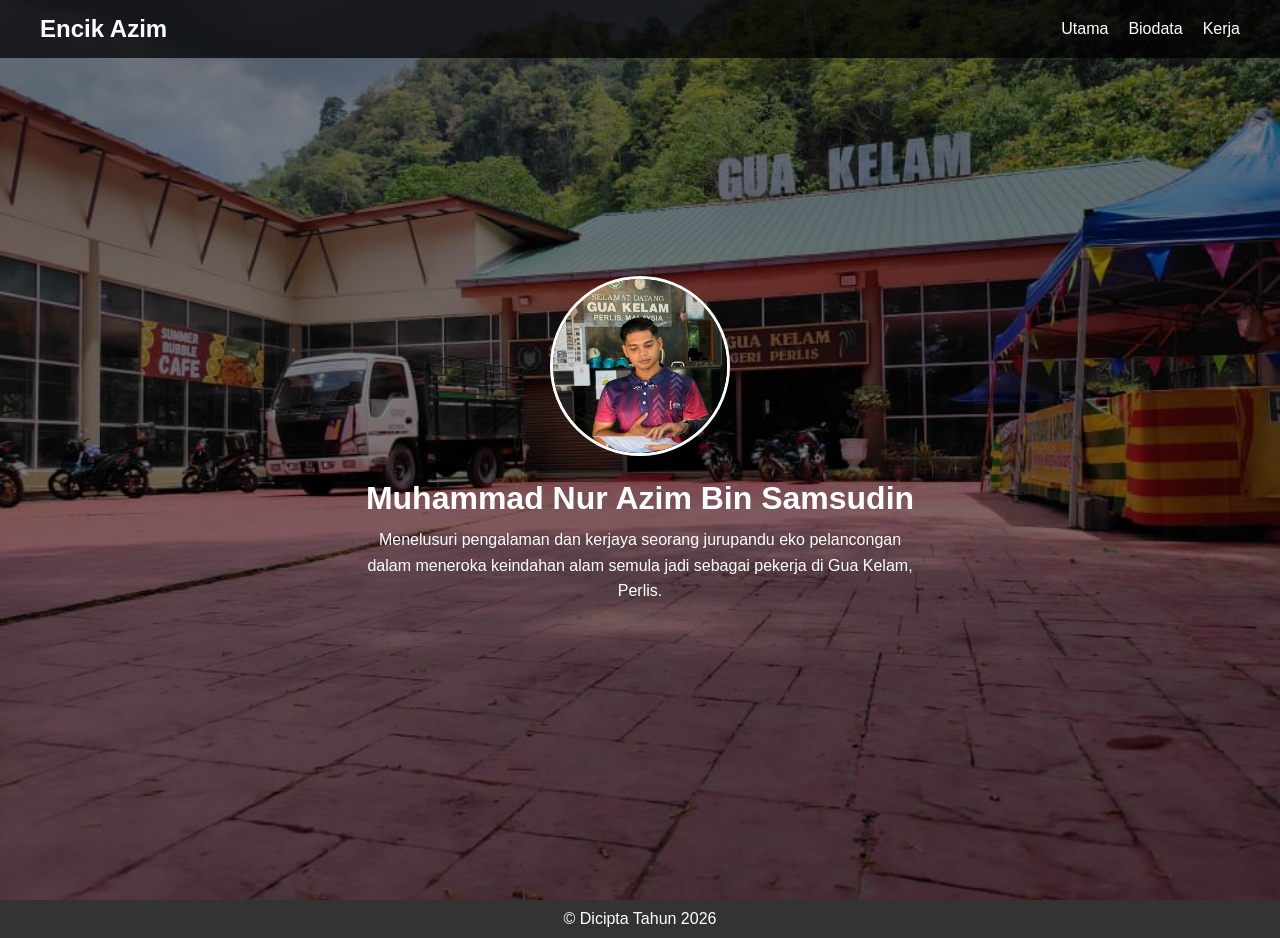
<file: index.html>
<!DOCTYPE html>
<html lang="en">
<head>
    <meta charset="UTF-8">
    <meta name="viewport" content="width=device-width, initial-scale=1.0">
    <title>Personal Website - Muhammad Nur Azim</title>
    <link rel="stylesheet" href="style.css">
</head>
<body>
    <!-- Navigation -->
    <header>
        <nav class="navbar">
            <h1 class="logo">Encik Azim</h1>
            <ul class="nav-links">
                <li><a href="index.html">Utama</a></li>
                <li><a href="about.html">Biodata</a></li>
                <li><a href="work.html">Kerja</a></li>
            </ul>
        </nav>
    </header>
    <!-- Hero Section -->
    <section class="hero">
        <div class="overlay"></div>
        <div class="hero-content">
            <img src="images/AzimBekerjaDiGuaKelam.png" alt="Worker Image" class="hero-img">
            <h1>Muhammad Nur Azim Bin Samsudin</h1>
            <p>
                Menelusuri pengalaman dan kerjaya seorang jurupandu eko pelancongan dalam meneroka keindahan alam semula jadi sebagai pekerja di Gua Kelam, Perlis.
            </p>
        </div>
    </section>
        <!-- Footer -->
    <footer>
        <p>© Dicipta Tahun 2026</p>
    </footer>
</body>
</html>
</file>
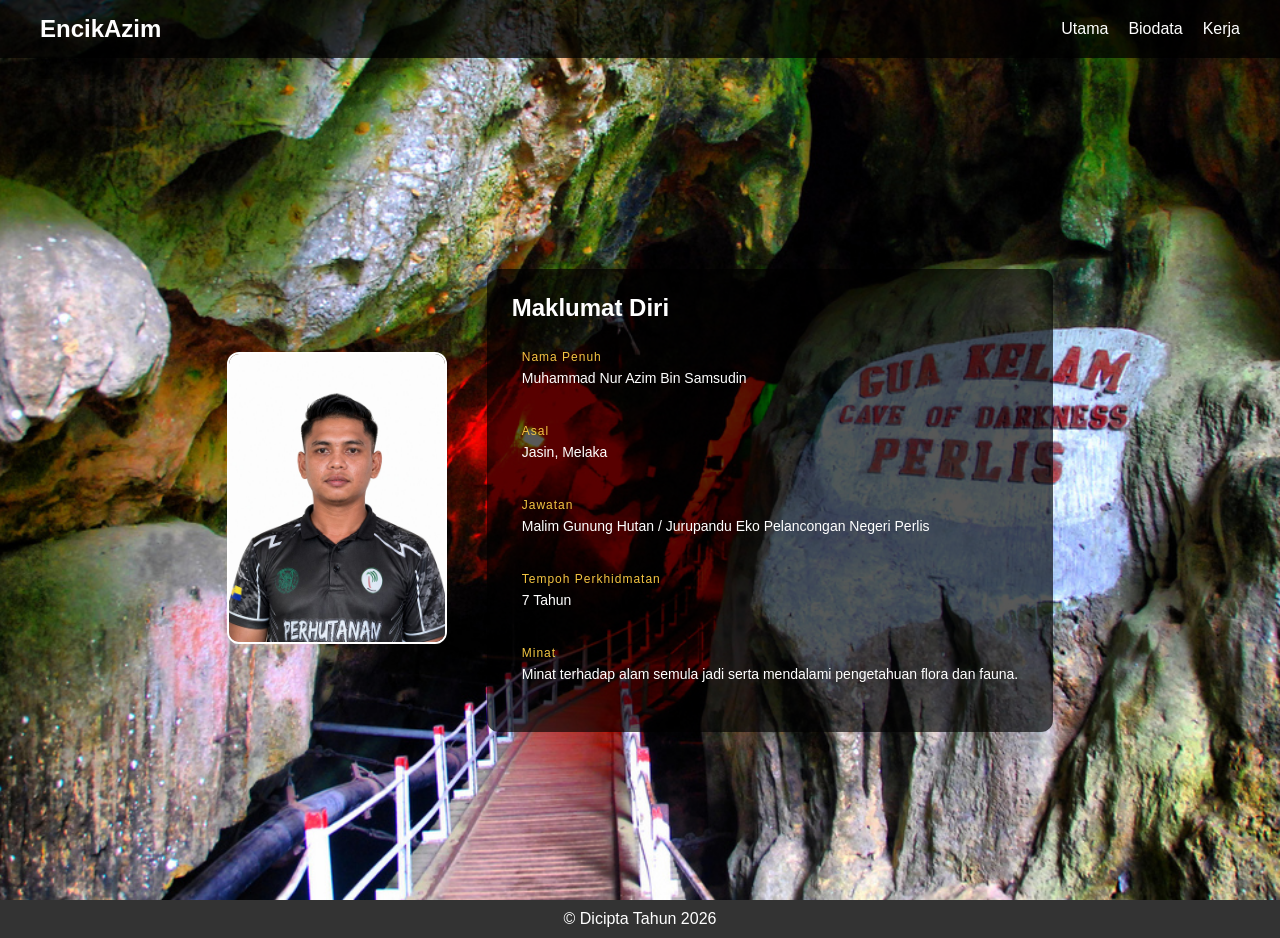
<file: About.html>
<!DOCTYPE html>
<html lang="ms">
<head>
    <meta charset="UTF-8">
    <meta name="viewport" content="width=device-width, initial-scale=1.0">
    <title>About - Muhammad Nur Azim</title>
    <link rel="stylesheet" href="style.css">
</head>
<body>
    <!-- Navigation -->
    <header>
        <nav class="navbar">
            <h1 class="logo">EncikAzim</h1>
            <ul class="nav-links">
                <li><a href="index.html">Utama</a></li>
                <li><a href="about.html">Biodata</a></li>
                <li><a href="work.html">Kerja</a></li>
            </ul>
        </nav>
    </header>
    <!-- About Section -->
    <section class="about-page">
        <div class="about-wrapper">
            <!-- Image -->
            <div class="about-photo">
                <img src="images/Muhammad Nur Azim Bun Samsudin.jpeg" alt="Gambar Azim">
            </div>
            <!-- Info -->
            <div class="about-box">
                <h1>Maklumat Diri</h1>
                <div class="info-item">
                    <span>Nama Penuh</span>
                    <p>Muhammad Nur Azim Bin Samsudin</p>
                </div>
                <div class="info-item">
                    <span>Asal</span>
                    <p>Jasin, Melaka</p>
                </div>
                <div class="info-item">
                    <span>Jawatan</span>
                    <p>Malim Gunung Hutan / Jurupandu Eko Pelancongan Negeri Perlis</p>
                </div>
                <div class="info-item">
                    <span>Tempoh Perkhidmatan</span>
                    <p>7 Tahun</p>
                </div>
                <div class="info-item">
                    <span>Minat</span>
                    <p>Minat terhadap alam semula jadi serta mendalami pengetahuan flora dan fauna.</p>
                </div>
            </div>
        </div>
    </section>
        <!-- Footer -->
    <footer>
        <p>© Dicipta Tahun 2026</p>
    </footer>
</body>
</html>
</file>
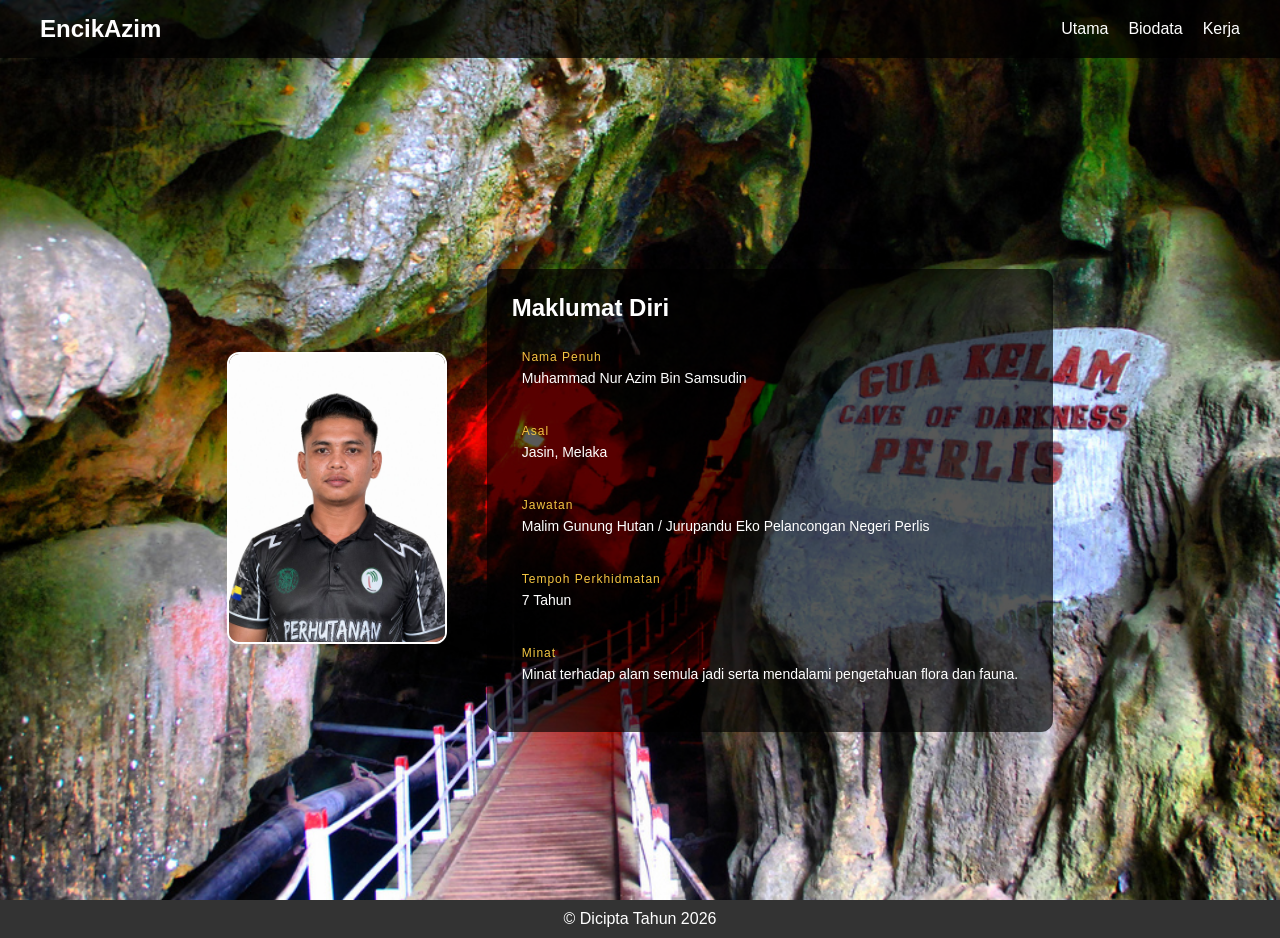
<file: about.html>
<!DOCTYPE html>
<html lang="ms">
<head>
    <meta charset="UTF-8">
    <meta name="viewport" content="width=device-width, initial-scale=1.0">
    <title>About - Muhammad Nur Azim</title>
    <link rel="stylesheet" href="style.css">
</head>
<body>
    <!-- Navigation -->
    <header>
        <nav class="navbar">
            <h1 class="logo">EncikAzim</h1>
            <ul class="nav-links">
                <li><a href="index.html">Utama</a></li>
                <li><a href="about.html">Biodata</a></li>
                <li><a href="work.html">Kerja</a></li>
            </ul>
        </nav>
    </header>
    <!-- About Section -->
    <section class="about-page">
        <div class="about-wrapper">
            <!-- Image -->
            <div class="about-photo">
                <img src="images/Muhammad Nur Azim Bun Samsudin.jpeg" alt="Gambar Azim">
            </div>
            <!-- Info -->
            <div class="about-box">
                <h1>Maklumat Diri</h1>
                <div class="info-item">
                    <span>Nama Penuh</span>
                    <p>Muhammad Nur Azim Bin Samsudin</p>
                </div>
                <div class="info-item">
                    <span>Asal</span>
                    <p>Jasin, Melaka</p>
                </div>
                <div class="info-item">
                    <span>Jawatan</span>
                    <p>Malim Gunung Hutan / Jurupandu Eko Pelancongan Negeri Perlis</p>
                </div>
                <div class="info-item">
                    <span>Tempoh Perkhidmatan</span>
                    <p>7 Tahun</p>
                </div>
                <div class="info-item">
                    <span>Minat</span>
                    <p>Minat terhadap alam semula jadi serta mendalami pengetahuan flora dan fauna.</p>
                </div>
            </div>
        </div>
    </section>
        <!-- Footer -->
    <footer>
        <p>© Dicipta Tahun 2026</p>
    </footer>
</body>
</html>
</file>
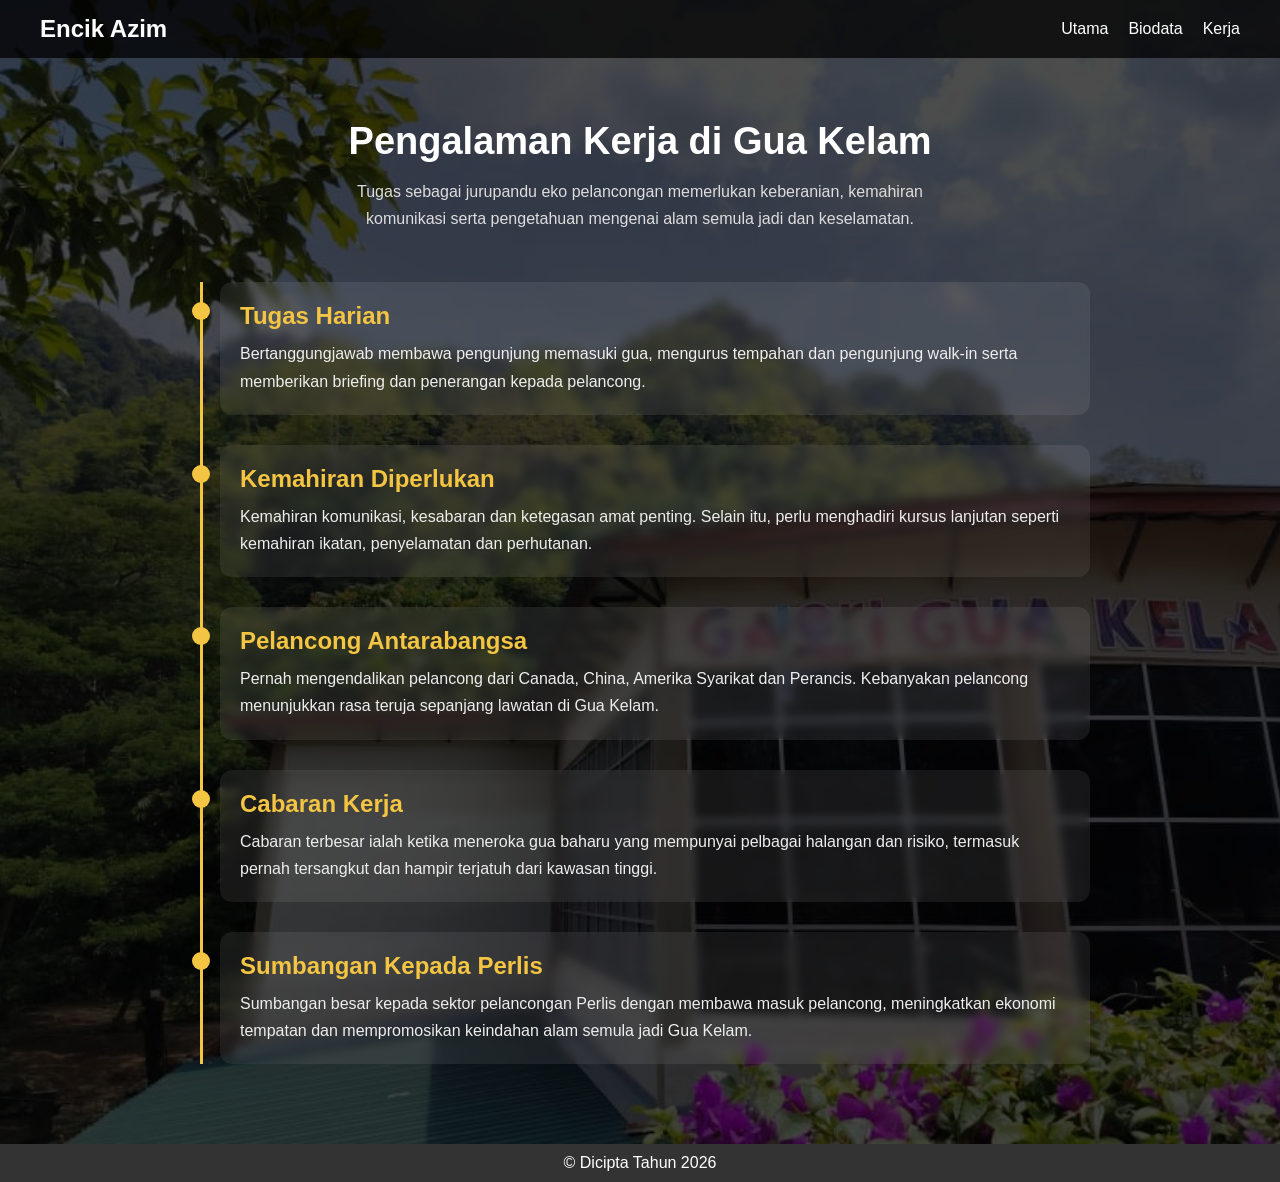
<file: Work.html>
<!DOCTYPE html>
<html lang="ms">
<head>
    <meta charset="UTF-8">
    <meta name="viewport" content="width=device-width, initial-scale=1.0">
    <title>Work - Muhammad Nur Azim</title>
    <link rel="stylesheet" href="style.css">
</head>
<body>
    <!-- Navigation -->
    <header>
        <nav class="navbar">
            <h1 class="logo">Encik Azim</h1>

            <ul class="nav-links">
                <li><a href="index.html">Utama</a></li>
                <li><a href="about.html">Biodata</a></li>
                <li><a href="work.html">Kerja</a></li>
            </ul>
        </nav>
    </header>
    <!-- Work Section -->
    <section class="work-page">
        <div class="overlay"></div>
        <div class="work-content">
            <!-- Title Section -->
            <div class="work-header">
                <h1>Pengalaman Kerja di Gua Kelam</h1>
                <p>
                    Tugas sebagai jurupandu eko pelancongan memerlukan keberanian, kemahiran komunikasi serta pengetahuan mengenai alam semula jadi dan keselamatan.
                </p>
            </div>
            <!-- Timeline Style Layout -->
            <div class="timeline">
                <div class="timeline-item">
                    <div class="timeline-dot"></div>
                    <div class="timeline-card">
                        <h2>Tugas Harian</h2>
                        <p>
                            Bertanggungjawab membawa pengunjung memasuki gua, mengurus tempahan dan pengunjung walk-in serta memberikan briefing dan penerangan kepada pelancong.
                        </p>
                    </div>
                </div>
                <div class="timeline-item">
                    <div class="timeline-dot"></div>
                    <div class="timeline-card">
                        <h2>Kemahiran Diperlukan</h2>
                        <p>
                            Kemahiran komunikasi, kesabaran dan ketegasan
                            amat penting. Selain itu, perlu menghadiri kursus
                            lanjutan seperti kemahiran ikatan, penyelamatan
                            dan perhutanan.
                        </p>
                    </div>
                </div>
                <div class="timeline-item">
                    <div class="timeline-dot"></div>
                    <div class="timeline-card">
                        <h2>Pelancong Antarabangsa</h2>
                        <p>
                            Pernah mengendalikan pelancong dari Canada,
                            China, Amerika Syarikat dan Perancis.
                            Kebanyakan pelancong menunjukkan rasa teruja
                            sepanjang lawatan di Gua Kelam.
                        </p>
                    </div>
                </div>
                <div class="timeline-item">
                    <div class="timeline-dot"></div>
                    <div class="timeline-card">
                        <h2>Cabaran Kerja</h2>
                        <p>
                            Cabaran terbesar ialah ketika meneroka gua baharu
                            yang mempunyai pelbagai halangan dan risiko,
                            termasuk pernah tersangkut dan hampir terjatuh
                            dari kawasan tinggi.
                        </p>
                    </div>
                </div>
                <div class="timeline-item">
                    <div class="timeline-dot"></div>
                    <div class="timeline-card">
                        <h2>Sumbangan Kepada Perlis</h2>
                        <p>
                            Sumbangan besar kepada sektor pelancongan Perlis
                            dengan membawa masuk pelancong, meningkatkan
                            ekonomi tempatan dan mempromosikan keindahan
                            alam semula jadi Gua Kelam.
                        </p>
                    </div>
                </div>
            </div>
        </div>
    </section>
        <!-- Footer -->
    <footer>
        <p>© Dicipta Tahun 2026</p>
    </footer>
</body>
</html>
</file>
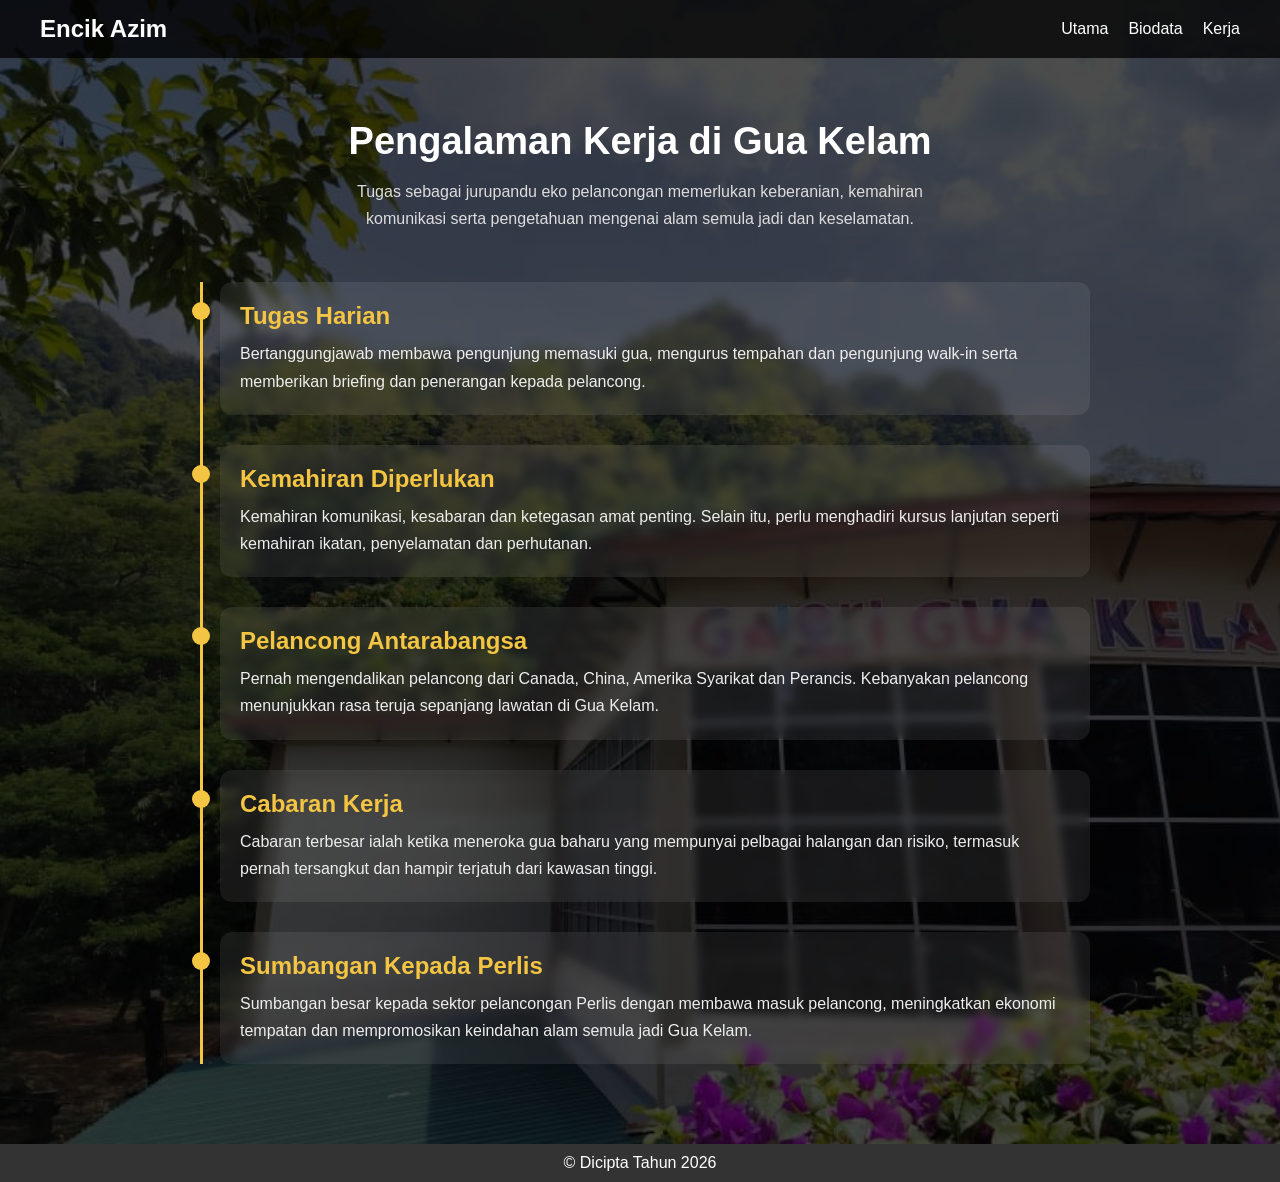
<file: work.html>
<!DOCTYPE html>
<html lang="ms">
<head>
    <meta charset="UTF-8">
    <meta name="viewport" content="width=device-width, initial-scale=1.0">
    <title>Work - Muhammad Nur Azim</title>
    <link rel="stylesheet" href="style.css">
</head>
<body>
    <!-- Navigation -->
    <header>
        <nav class="navbar">
            <h1 class="logo">Encik Azim</h1>

            <ul class="nav-links">
                <li><a href="index.html">Utama</a></li>
                <li><a href="about.html">Biodata</a></li>
                <li><a href="work.html">Kerja</a></li>
            </ul>
        </nav>
    </header>
    <!-- Work Section -->
    <section class="work-page">
        <div class="overlay"></div>
        <div class="work-content">
            <!-- Title Section -->
            <div class="work-header">
                <h1>Pengalaman Kerja di Gua Kelam</h1>
                <p>
                    Tugas sebagai jurupandu eko pelancongan memerlukan keberanian, kemahiran komunikasi serta pengetahuan mengenai alam semula jadi dan keselamatan.
                </p>
            </div>
            <!-- Timeline Style Layout -->
            <div class="timeline">
                <div class="timeline-item">
                    <div class="timeline-dot"></div>
                    <div class="timeline-card">
                        <h2>Tugas Harian</h2>
                        <p>
                            Bertanggungjawab membawa pengunjung memasuki gua, mengurus tempahan dan pengunjung walk-in serta memberikan briefing dan penerangan kepada pelancong.
                        </p>
                    </div>
                </div>
                <div class="timeline-item">
                    <div class="timeline-dot"></div>
                    <div class="timeline-card">
                        <h2>Kemahiran Diperlukan</h2>
                        <p>
                            Kemahiran komunikasi, kesabaran dan ketegasan
                            amat penting. Selain itu, perlu menghadiri kursus
                            lanjutan seperti kemahiran ikatan, penyelamatan
                            dan perhutanan.
                        </p>
                    </div>
                </div>
                <div class="timeline-item">
                    <div class="timeline-dot"></div>
                    <div class="timeline-card">
                        <h2>Pelancong Antarabangsa</h2>
                        <p>
                            Pernah mengendalikan pelancong dari Canada,
                            China, Amerika Syarikat dan Perancis.
                            Kebanyakan pelancong menunjukkan rasa teruja
                            sepanjang lawatan di Gua Kelam.
                        </p>
                    </div>
                </div>
                <div class="timeline-item">
                    <div class="timeline-dot"></div>
                    <div class="timeline-card">
                        <h2>Cabaran Kerja</h2>
                        <p>
                            Cabaran terbesar ialah ketika meneroka gua baharu
                            yang mempunyai pelbagai halangan dan risiko,
                            termasuk pernah tersangkut dan hampir terjatuh
                            dari kawasan tinggi.
                        </p>
                    </div>
                </div>
                <div class="timeline-item">
                    <div class="timeline-dot"></div>
                    <div class="timeline-card">
                        <h2>Sumbangan Kepada Perlis</h2>
                        <p>
                            Sumbangan besar kepada sektor pelancongan Perlis
                            dengan membawa masuk pelancong, meningkatkan
                            ekonomi tempatan dan mempromosikan keindahan
                            alam semula jadi Gua Kelam.
                        </p>
                    </div>
                </div>
            </div>
        </div>
    </section>
        <!-- Footer -->
    <footer>
        <p>© Dicipta Tahun 2026</p>
    </footer>
</body>
</html>
</file>
<file: style.css>
/* HomePage */ 
* {
    margin: 0;
    padding: 0;
    box-sizing: border-box;
    font-family: Arial, sans-serif;
}

/* Navbar */
.navbar {
    display: flex;
    justify-content: space-between;
    align-items: center;
    padding: 15px 40px;
    background: rgba(0, 0, 0, 0.6);
    position: fixed;
    width: 100%;
    top: 0;
    z-index: 10;
}

.logo {
    color: white;
}

/* Nav Links */
.nav-links {
    list-style: none;
    display: flex;
}

.nav-links li {
    margin-left: 20px;
}

/* LINK ANIMATION */
.nav-links a {
    color: white;
    text-decoration: none;
    position: relative;
    transition: 0.3s;
}

/* underline animation */
.nav-links a::after {
    content: "";
    position: absolute;
    width: 0%;
    height: 2px;
    left: 0;
    bottom: -5px;
    background-color: #f4c542;
    transition: 0.3s;
}

.nav-links a:hover::after {
    width: 100%;
}

.nav-links a:hover {
    color: #f4c542;
}


/* Hero Section */
.hero {
    height: 100vh;
    background: url("images/MainArea\ GuaKelam.jpeg") no-repeat center/cover;
    display: flex;
    justify-content: center;
    align-items: center;
    text-align: center;
    color: white;
    position: relative;
}

.overlay {
    position: absolute;
    width: 100%;
    height: 100%;
    background: rgba(0,0,0,0.5);
}

.container{
    display: flex;
    gap: 20px;
}

/* Content */
.hero-content {
    position: relative;
    z-index: 1;
    max-width: 600px;
    padding: 20px;
}

/* Worker Image */
.hero-img {
    width: 180px;
    border-radius: 50%;
    margin-bottom: 20px;
    border: 3px solid white;
    transition: transform 0.3s;
}

.hero-img:hover {
    transform: scale(1.05);
}

/* Text */
.hero h1 {
    font-size: 32px;
    margin-bottom: 10px;
}

.hero p {
    margin-bottom: 20px;
}

.hero p {
    line-height: 1.6;
}

/* Buttons */
.btn {
    padding: 10px 20px;
    background: #f4c542;
    color: black;
    text-decoration: none;
    margin: 5px;
    border-radius: 5px;
    transition: 0.3s;
}

/* button hover animation */
.btn:hover {
    background: #d4a62a;
    transform: translateY(-3px);
}

/* Footer */
footer {
    text-align: center;
    padding: 10px;
    background: #333;
    color: white;
}

/* Responsive Additions */
@media (max-width: 768px) {
    .hero h1 {
        font-size: 24px;
    }

    .hero-img {
        width: 140px;
    }

    .navbar {
        flex-direction: column;
    }

    .nav-links {
        margin-top: 10px;
    }
}

/* About Page */
* {
    margin: 0;
    padding: 0;
    box-sizing: border-box;
    font-family: Arial, sans-serif;
}

/* NAVBAR */
.navbar {
    position: fixed;
    top: 0;
    left: 0;
    width: 100%;
    padding: 15px 40px;
    background: rgba(0, 0, 0, 0.75);
    display: flex;
    justify-content: space-between;
    align-items: center;
    z-index: 1000;
}

/* NAV LINKS ANIMATION */
.nav-links {
    list-style: none;
    display: flex;
}

.nav-links li {
    margin-left: 20px;
}

.nav-links a {
    color: white;
    text-decoration: none;
    position: relative;
    transition: 0.3s;
}

.nav-links a::after {
    content: "";
    position: absolute;
    width: 0%;
    height: 2px;
    bottom: -5px;
    left: 0;
    background: #f4c542;
    transition: 0.3s;
}

.nav-links a:hover {
    color: #f4c542;
}

.nav-links a:hover::after {
    width: 100%;
}

/* BACKGROUND */
.about-page {
    min-height: 100vh;
    padding-top: 100px; /* IMPORTANT: prevents navbar overlap */
    background: url("images/GuaKelamEntrace.jpg") no-repeat center/cover;
    display: flex;
    justify-content: center;
    align-items: center;
}

/* WRAPPER LAYOUT */
.about-wrapper {
    display: flex;
    gap: 40px;
    max-width: 900px;
    padding: 20px;
    align-items: center;
}

/* IMAGE */
.about-photo img {
    width: 220px;
    border-radius: 12px;
    border: 2px solid white;
    transition: transform 0.4s ease, box-shadow 0.4s ease;
}

/* IMAGE HOVER ANIMATION */
.about-photo img:hover {
    transform: scale(1.05);
    box-shadow: 0 10px 25px rgba(0,0,0,0.5);
}

/* INFO BOX */
.about-box {
    background: rgba(0,0,0,0.65);
    padding: 25px;
    border-radius: 12px;
    color: white;
    flex: 1;
}

/* TITLE */
.about-box h1 {
    margin-bottom: 15px;
}

/* INFO ITEM */
.info-item {
    margin-bottom: 12px;
    padding: 10px;
    border-radius: 8px;
    transition: 0.3s ease;
}

/* HOVER ANIMATION ON INFO */
.info-item:hover {
    background: rgba(244, 197, 66, 0.15);
    transform: translateX(5px);
}

/* LABEL */
.info-item span {
    font-size: 12px;
    color: #f4c542;
    letter-spacing: 1px;
}

/* TEXT */
.info-item p {
    margin-top: 3px;
    font-size: 14px;
    line-height: 1.5;
}

/* RESPONSIVE ADDITIONS */
@media (max-width: 768px) {
    .about-wrapper {
        flex-direction: column;
        text-align: center;
    }

    .about-photo img {
        width: 180px;
    }
}

/* WORK PAGE */
.work-page {
    min-height: 100vh;
    background: url("images/GaleriGuaKelam.jpeg") no-repeat center/cover;
    position: relative;
    padding: 120px 20px 50px;
    display: flex;
    justify-content: center;
}

/* OVERLAY */
.work-page .overlay {
    position: absolute;
    width: 100%;
    height: 100%;
    background: rgba(0,0,0,0.7);
    top: 0;
    left: 0;
}

/* MAIN CONTENT */
.work-content {
    position: relative;
    z-index: 1;
    width: 100%;
    max-width: 900px;
    color: white;
}

/* HEADER */
.work-header {
    text-align: center;
    margin-bottom: 50px;
}

.work-header h1 {
    font-size: 38px;
    margin-bottom: 15px;
}

.work-header p {
    max-width: 650px;
    margin: auto;
    line-height: 1.7;
    color: #dddddd;
}

/* TIMELINE */
.timeline {
    position: relative;
    padding-left: 30px;
}

/* Vertical Line */
.timeline::before {
    content: "";
    position: absolute;
    left: 10px;
    top: 0;
    width: 3px;
    height: 100%;
    background: #f4c542;
}

/* EACH ITEM */
.timeline-item {
    position: relative;
    margin-bottom: 30px;
}

/* DOT */
.timeline-dot {
    position: absolute;
    left: -28px;
    top: 20px;
    width: 18px;
    height: 18px;
    background: #f4c542;
    border-radius: 50%;
    transition: 0.3s;
}

/* CARD */
.timeline-card {
    background: rgba(255,255,255,0.08);
    backdrop-filter: blur(5px);
    padding: 20px;
    border-radius: 12px;

    transition:
        transform 0.3s ease,
        background 0.3s ease,
        box-shadow 0.3s ease;
}

/* CARD HOVER */
.timeline-card:hover {
    transform: translateX(8px);
    background: rgba(255,255,255,0.15);
    box-shadow: 0 10px 20px rgba(0,0,0,0.3);
}

/* DOT ANIMATION */
.timeline-item:hover .timeline-dot {
    transform: scale(1.2);
}

/* TEXT */
.timeline-card h2 {
    color: #f4c542;
    margin-bottom: 10px;
}

.timeline-card p {
    line-height: 1.7;
    color: #eeeeee;
}

/* RESPONSIVE ADDITIONS */
@media (max-width: 768px) {

    .work-header h1 {
        font-size: 28px;
    }

    .timeline {
        padding-left: 20px;
    }

    .timeline-dot {
        left: -18px;
    }

}
</file>
